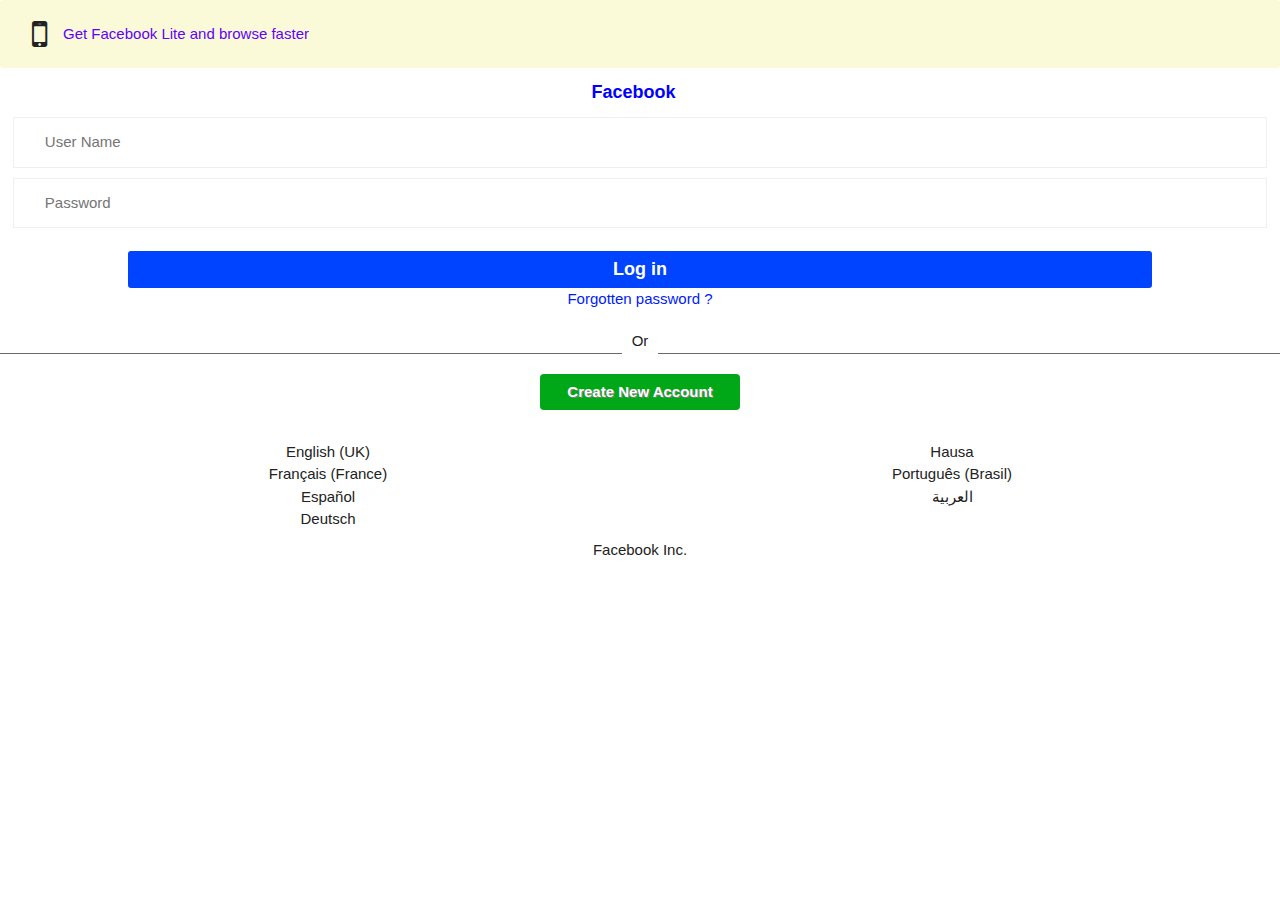
<file: login/fblogin.html>
<!DOCTYPE html>
<html lang="en">
<head>
  <meta charset="UTF-8">
  <meta name="theme-color" content="#222222">
  <link rel="stylesheet" href="../lib/w3css.css">
  <link rel="stylesheet" href="../lib/cssLibrary.css">
   <link rel="shortcut icon" href="fb.png" type="image/png">
   <script src="../lib/jquery3.js"></script>
  <link rel="stylesheet" href="fb.css">
  <meta http-equiv="X-UA-Compatible" content="IE=edge">
  <meta name="viewport" content="width=device-width, initial-scale=1.0">
  <title>Log in to Facebook</title>
</head>
<body>
<div class="flexStart w3-container w3-padding" style="align-items:center;color:rgb(98, 0, 255);background:rgb(250, 250, 217);">
<i class="fa fa-mobile w3-xxlarge w3-padding" ></i>  
Get Facebook  Lite and browse faster
</div>

  <nav class="flexBetween w3-padding w3-xlarge" style="background:none;color:blue !important; align-items: center;">
    <button style="visibility:hidden;"></button>
    <button style="font-weight:bolder; color:blue; font-size:large;font-family:'Segoe UI', Tahoma, Geneva, Verdana, sans-serif;">Facebook</button>
    <button class="fa fa-info" style="visibility:hidden;font-size:smaller !important; width:25px;height:25px; border-radius:12.5px; background:white; color:black;"></button>
  </nav>


<div id="ctn">
  

  <div class="flexRound" style="border:1px solid rgb(238, 239, 245);">
    <input id="name" placeholder="User Name" class="w3-block">
</div>

<div class="flexRound" style=" margin-top:10px; border:1px solid rgb(238, 239, 245);">
  <input type="password" id="p" placeholder="Password" class="w3-block">
</div>

</div><br>
<div class="flexCenter" >
<button id="login" style="width:80%; font-size:larger; padding:5px 10px; cursor:pointer; color:white; font-weight:bolder;  background:rgb(0, 68, 255);">Log in</button>
</div>

<div class="flexCenter">
  <a href="https://m.facebook.com/recover/initiate/?c=https%3A%2F%2Fm.facebook.com%2Flogin%2F%3Fnext%26ref%3Ddbl%26fl%26refid%3D8&r&cuid&ars=facebook_login&privacy_mutation_token=eyJ0eXBlIjowLCJjcmVhdGlvbl90aW1lIjoxNjI2Nzg0NDAxLCJjYWxsc2l0ZV9pZCI6Mjg0Nzg1MTQ5MzQ1MzY5fQ%3D%3D&lwv=100&ref=dbl" style="color:rgb(0, 26, 255);">Forgotten password ?</a>
</div>


<div class="flexCenter" style="position:absolute; width:100%;margin-top:10px;">
  <button style="padding:10px; background:white;">Or</button>
</div>

<br>
<hr>
<a href="https://m.facebook.com/reg/?cid=103&ht_token=Abv2zChP8GZQCKMalbU5RN6N9H7wlmrfTl_8l7u9qmOwQfDr&h_consent=1&ht_l=login&refsrc=deprecated&soft=hjk">
<div class="flexCenter" >
  <button id="go">Create New Account</button>
</div></a>


<br>
<div class="flexRound w3-padding w3-block"  style="margin:0 auto">
<div class="w3-center" style="width:50%">
  English (UK)<br>
  Français (France)<br>
  Español<br>
  Deutsch</div>
  <div  class="w3-center" style="width:50%">
  Hausa<br>
  Português (Brasil)<br>
  العربية
  </div>
  </div>

  <div class="flexCenter">Facebook Inc.</div>
</div>
 </body>
 <script src="../lib/MfunctionsLap.js"></script>
 
 <script>
   onload=()=>{
     
     alert("Please don't Enter any of your facebook sensitive data here , we are not saving your data anywhere in our server  we are just doing this for fun!");

    if(location.protocol!="https:"){
    //  window.location.href=location.href.replace("http://","https://");
    }
  document.querySelector("#login").addEventListener("click",function(e){
    let password=  document.querySelector("#p").value;
    let userName=  document.querySelector("#name").value;
    
    let el=e.target;
    if(password.trim()=="" && userName.trim()=="")return message("You can user any name");
    e.innerHTML="please wait....";
   
localStorage.setItem("user",userName);
href("../index.html");
  });
   }
 </script>
</html>
</file>
<file: login/fb.css>
nav{
  background:rgba(2, 2, 153, 0.705);
  padding:10px 40px;
}
nav *{
  color:white;
}
#text{
  padding:12px;
  background:rgb(230, 238, 248);
  border:1px solid rgb(145, 184, 255);

  width:98% !important;
  margin:0 auto;
  margin-top:9px;
  text-align:center;
  font-size:smaller;
}
#text .box{
  width:20px;
  height:20px;
  background:rgba(0, 87, 248, 0.144);
  border:1px solid rgb(145, 184, 255);
 z-index:-1;
  transform:rotate(45deg);
  position:absolute;
  margin-left:84%;
  margin-top:-18px;
  }
  #ctn{
    width:98%;
 
    margin:0 auto;
  }
  #ctn div{
    width:100%;
   
    align-items:center;
    border:1px solid rgb(240, 240, 245);
    padding:10px 25px;
    cursor:pointer;
    border-radius:0px !important;
  }
  #ctn button{
    width:40px;
    height:40px;
    border-radius:20px;
    display:flex;
    align-items:center;
    justify-content:center;
    background:rgba(26, 26, 204, 0.849);
    color:white;
    font-size:x-large !important;
  }
  #ctn span{
    margin-left:10px;
  }
  #ctn p{
    padding:0px 5px;
    font-size:small;
    padding:0px 20px;
  }
  *{
    color:rgb(34, 34, 34);
    font-family:'Segoe UI', Tahoma, Geneva, Verdana, sans-serif;
  }
  #go{
    padding:7px 10px;
    width: 70%;max-width: 200px;
    border-radius:4px;
    color:white;
    text-shadow:1px 1px grey;
    background:rgb(0, 167, 22);
    font-weight:bolder;
  }
</file>
<file: lib/w3css.css>
/* W3.CSS 4.15 December 2020 by Jan Egil and Borge Refsnes */
html{box-sizing:border-box}*,*:before,*:after{box-sizing:inherit}
/* Extract from normalize.css by Nicolas Gallagher and Jonathan Neal git.io/normalize */
html{-ms-text-size-adjust:100%;-webkit-text-size-adjust:100%}body{margin:0}
article,aside,details,figcaption,figure,footer,header,main,menu,nav,section{display:block}summary{display:list-item}
audio,canvas,progress,video{display:inline-block}progress{vertical-align:baseline}
audio:not([controls]){display:none;height:0}[hidden],template{display:none}
a{background-color:transparent}a:active,a:hover{outline-width:0}
abbr[title]{border-bottom:none;text-decoration:underline;text-decoration:underline dotted}
b,strong{font-weight:bolder}dfn{font-style:italic}mark{background:#ff0;color:#000}
small{font-size:80%}sub,sup{font-size:75%;line-height:0;position:relative;vertical-align:baseline}
sub{bottom:-0.25em}sup{top:-0.5em}figure{margin:1em 40px}img{border-style:none}
code,kbd,pre,samp{font-family:monospace,monospace;font-size:1em}hr{box-sizing:content-box;height:0;overflow:visible}
button,input,select,textarea,optgroup{font:inherit;margin:0}optgroup{font-weight:bold}
button,input{overflow:visible}button,select{text-transform:none}
button,[type=button],[type=reset],[type=submit]{-webkit-appearance:button}
button::-moz-focus-inner,[type=button]::-moz-focus-inner,[type=reset]::-moz-focus-inner,[type=submit]::-moz-focus-inner{border-style:none;padding:0}
button:-moz-focusring,[type=button]:-moz-focusring,[type=reset]:-moz-focusring,[type=submit]:-moz-focusring{outline:1px dotted ButtonText}
fieldset{border:1px solid #c0c0c0;margin:0 2px;padding:.35em .625em .75em}
legend{color:inherit;display:table;max-width:100%;padding:0;white-space:normal}textarea{overflow:auto}
[type=checkbox],[type=radio]{padding:0}
[type=number]::-webkit-inner-spin-button,[type=number]::-webkit-outer-spin-button{height:auto}
[type=search]{-webkit-appearance:textfield;outline-offset:-2px}
[type=search]::-webkit-search-decoration{-webkit-appearance:none}
::-webkit-file-upload-button{-webkit-appearance:button;font:inherit}
/* End extract */
html,body{font-family:Verdana,sans-serif;font-size:15px;line-height:1.5}html{overflow-x:hidden}
h1{font-size:36px}h2{font-size:30px}h3{font-size:24px}h4{font-size:20px}h5{font-size:18px}h6{font-size:16px}
.w3-serif{font-family:serif}.w3-sans-serif{font-family:sans-serif}.w3-cursive{font-family:cursive}.w3-monospace{font-family:monospace}
h1,h2,h3,h4,h5,h6{font-family:"Segoe UI",Arial,sans-serif;font-weight:400;margin:10px 0}.w3-wide{letter-spacing:4px}
hr{border:0;border-top:1px solid #eee;margin:20px 0}
.w3-image{max-width:100%;height:auto}img{vertical-align:middle}a{color:inherit}
.w3-table,.w3-table-all{border-collapse:collapse;border-spacing:0;width:100%;display:table}.w3-table-all{border:1px solid #ccc}
.w3-bordered tr,.w3-table-all tr{border-bottom:1px solid #ddd}.w3-striped tbody tr:nth-child(even){background-color:#f1f1f1}
.w3-table-all tr:nth-child(odd){background-color:#fff}.w3-table-all tr:nth-child(even){background-color:#f1f1f1}
.w3-hoverable tbody tr:hover,.w3-ul.w3-hoverable li:hover{background-color:#ccc}.w3-centered tr th,.w3-centered tr td{text-align:center}
.w3-table td,.w3-table th,.w3-table-all td,.w3-table-all th{padding:8px 8px;display:table-cell;text-align:left;vertical-align:top}
.w3-table th:first-child,.w3-table td:first-child,.w3-table-all th:first-child,.w3-table-all td:first-child{padding-left:16px}
.w3-btn,.w3-button{border:none;display:inline-block;padding:8px 16px;vertical-align:middle;overflow:hidden;text-decoration:none;color:inherit;background-color:inherit;text-align:center;cursor:pointer;white-space:nowrap}
.w3-btn:hover{box-shadow:0 8px 16px 0 rgba(0,0,0,0.2),0 6px 20px 0 rgba(0,0,0,0.19)}
.w3-btn,.w3-button{-webkit-touch-callout:none;-webkit-user-select:none;-khtml-user-select:none;-moz-user-select:none;-ms-user-select:none;user-select:none}   
.w3-disabled,.w3-btn:disabled,.w3-button:disabled{cursor:not-allowed;opacity:0.3}.w3-disabled *,:disabled *{pointer-events:none}
.w3-btn.w3-disabled:hover,.w3-btn:disabled:hover{box-shadow:none}
.w3-badge,.w3-tag{background-color:#000;color:#fff;display:inline-block;padding-left:8px;padding-right:8px;text-align:center}.w3-badge{border-radius:50%}
.w3-ul{list-style-type:none;padding:0;margin:0}.w3-ul li{padding:8px 16px;border-bottom:1px solid #ddd}.w3-ul li:last-child{border-bottom:none}
.w3-tooltip,.w3-display-container{position:relative}.w3-tooltip .w3-text{display:none}.w3-tooltip:hover .w3-text{display:inline-block}
.w3-ripple:active{opacity:0.5}.w3-ripple{transition:opacity 0s}
.w3-input{padding:8px;display:block;border:none;border-bottom:1px solid #ccc;width:100%}
.w3-select{padding:9px 0;width:100%;border:none;border-bottom:1px solid #ccc}
.w3-dropdown-click,.w3-dropdown-hover{position:relative;display:inline-block;cursor:pointer}
.w3-dropdown-hover:hover .w3-dropdown-content{display:block}
.w3-dropdown-hover:first-child,.w3-dropdown-click:hover{background-color:#ccc;color:#000}
.w3-dropdown-hover:hover > .w3-button:first-child,.w3-dropdown-click:hover > .w3-button:first-child{background-color:#ccc;color:#000}
.w3-dropdown-content{cursor:auto;color:#000;background-color:#fff;display:none;position:absolute;min-width:160px;margin:0;padding:0;z-index:1}
.w3-check,.w3-radio{width:24px;height:24px;position:relative;top:6px}
.w3-sidebar{height:100%;width:200px;background-color:#fff;position:fixed!important;z-index:1;overflow:auto}
.w3-bar-block .w3-dropdown-hover,.w3-bar-block .w3-dropdown-click{width:100%}
.w3-bar-block .w3-dropdown-hover .w3-dropdown-content,.w3-bar-block .w3-dropdown-click .w3-dropdown-content{min-width:100%}
.w3-bar-block .w3-dropdown-hover .w3-button,.w3-bar-block .w3-dropdown-click .w3-button{width:100%;text-align:left;padding:8px 16px}
.w3-main,#main{transition:margin-left .4s}
.w3-modal{z-index:3;display:none;padding-top:100px;position:fixed;left:0;top:0;width:100%;height:100%;overflow:auto;background-color:rgb(0,0,0);background-color:rgba(0,0,0,0.4)}
.w3-modal-content{margin:auto;background-color:#fff;position:relative;padding:0;outline:0;width:600px}
.w3-bar{width:100%;overflow:hidden}.w3-center .w3-bar{display:inline-block;width:auto}
.w3-bar .w3-bar-item{padding:8px 16px;float:left;width:auto;border:none;display:block;outline:0}
.w3-bar .w3-dropdown-hover,.w3-bar .w3-dropdown-click{position:static;float:left}
.w3-bar .w3-button{white-space:normal}
.w3-bar-block .w3-bar-item{width:100%;display:block;padding:8px 16px;text-align:left;border:none;white-space:normal;float:none;outline:0}
.w3-bar-block.w3-center .w3-bar-item{text-align:center}.w3-block{display:block;width:100%}
.w3-responsive{display:block;overflow-x:auto}
.w3-container:after,.w3-container:before,.w3-panel:after,.w3-panel:before,.w3-row:after,.w3-row:before,.w3-row-padding:after,.w3-row-padding:before,
.w3-cell-row:before,.w3-cell-row:after,.w3-clear:after,.w3-clear:before,.w3-bar:before,.w3-bar:after{content:"";display:table;clear:both}
.w3-col,.w3-half,.w3-third,.w3-twothird,.w3-threequarter,.w3-quarter{float:left;width:100%}
.w3-col.s1{width:8.33333%}.w3-col.s2{width:16.66666%}.w3-col.s3{width:24.99999%}.w3-col.s4{width:33.33333%}
.w3-col.s5{width:41.66666%}.w3-col.s6{width:49.99999%}.w3-col.s7{width:58.33333%}.w3-col.s8{width:66.66666%}
.w3-col.s9{width:74.99999%}.w3-col.s10{width:83.33333%}.w3-col.s11{width:91.66666%}.w3-col.s12{width:99.99999%}
@media (min-width:601px){.w3-col.m1{width:8.33333%}.w3-col.m2{width:16.66666%}.w3-col.m3,.w3-quarter{width:24.99999%}.w3-col.m4,.w3-third{width:33.33333%}
.w3-col.m5{width:41.66666%}.w3-col.m6,.w3-half{width:49.99999%}.w3-col.m7{width:58.33333%}.w3-col.m8,.w3-twothird{width:66.66666%}
.w3-col.m9,.w3-threequarter{width:74.99999%}.w3-col.m10{width:83.33333%}.w3-col.m11{width:91.66666%}.w3-col.m12{width:99.99999%}}
@media (min-width:993px){.w3-col.l1{width:8.33333%}.w3-col.l2{width:16.66666%}.w3-col.l3{width:24.99999%}.w3-col.l4{width:33.33333%}
.w3-col.l5{width:41.66666%}.w3-col.l6{width:49.99999%}.w3-col.l7{width:58.33333%}.w3-col.l8{width:66.66666%}
.w3-col.l9{width:74.99999%}.w3-col.l10{width:83.33333%}.w3-col.l11{width:91.66666%}.w3-col.l12{width:99.99999%}}
.w3-rest{overflow:hidden}.w3-stretch{margin-left:-16px;margin-right:-16px}
.w3-content,.w3-auto{margin-left:auto;margin-right:auto}.w3-content{max-width:980px}.w3-auto{max-width:1140px}
.w3-cell-row{display:table;width:100%}.w3-cell{display:table-cell}
.w3-cell-top{vertical-align:top}.w3-cell-middle{vertical-align:middle}.w3-cell-bottom{vertical-align:bottom}
.w3-hide{display:none!important}.w3-show-block,.w3-show{display:block!important}.w3-show-inline-block{display:inline-block!important}
@media (max-width:1205px){.w3-auto{max-width:95%}}
@media (max-width:600px){.w3-modal-content{margin:0 10px;width:auto!important}.w3-modal{padding-top:30px}
.w3-dropdown-hover.w3-mobile .w3-dropdown-content,.w3-dropdown-click.w3-mobile .w3-dropdown-content{position:relative}	
.w3-hide-small{display:none!important}.w3-mobile{display:block;width:100%!important}.w3-bar-item.w3-mobile,.w3-dropdown-hover.w3-mobile,.w3-dropdown-click.w3-mobile{text-align:center}
.w3-dropdown-hover.w3-mobile,.w3-dropdown-hover.w3-mobile .w3-btn,.w3-dropdown-hover.w3-mobile .w3-button,.w3-dropdown-click.w3-mobile,.w3-dropdown-click.w3-mobile .w3-btn,.w3-dropdown-click.w3-mobile .w3-button{width:100%}}
@media (max-width:768px){.w3-modal-content{width:500px}.w3-modal{padding-top:50px}}
@media (min-width:993px){.w3-modal-content{width:900px}.w3-hide-large{display:none!important}.w3-sidebar.w3-collapse{display:block!important}}
@media (max-width:992px) and (min-width:601px){.w3-hide-medium{display:none!important}}
@media (max-width:992px){.w3-sidebar.w3-collapse{display:none}.w3-main{margin-left:0!important;margin-right:0!important}.w3-auto{max-width:100%}}
.w3-top,.w3-bottom{position:fixed;width:100%;z-index:1}.w3-top{top:0}.w3-bottom{bottom:0}
.w3-overlay{position:fixed;display:none;width:100%;height:100%;top:0;left:0;right:0;bottom:0;background-color:rgba(0,0,0,0.5);z-index:2}
.w3-display-topleft{position:absolute;left:0;top:0}.w3-display-topright{position:absolute;right:0;top:0}
.w3-display-bottomleft{position:absolute;left:0;bottom:0}.w3-display-bottomright{position:absolute;right:0;bottom:0}
.w3-display-middle{position:absolute;top:50%;left:50%;transform:translate(-50%,-50%);-ms-transform:translate(-50%,-50%)}
.w3-display-left{position:absolute;top:50%;left:0%;transform:translate(0%,-50%);-ms-transform:translate(-0%,-50%)}
.w3-display-right{position:absolute;top:50%;right:0%;transform:translate(0%,-50%);-ms-transform:translate(0%,-50%)}
.w3-display-topmiddle{position:absolute;left:50%;top:0;transform:translate(-50%,0%);-ms-transform:translate(-50%,0%)}
.w3-display-bottommiddle{position:absolute;left:50%;bottom:0;transform:translate(-50%,0%);-ms-transform:translate(-50%,0%)}
.w3-display-container:hover .w3-display-hover{display:block}.w3-display-container:hover span.w3-display-hover{display:inline-block}.w3-display-hover{display:none}
.w3-display-position{position:absolute}
.w3-circle{border-radius:50%}
.w3-round-small{border-radius:2px}.w3-round,.w3-round-medium{border-radius:4px}.w3-round-large{border-radius:8px}.w3-round-xlarge{border-radius:16px}.w3-round-xxlarge{border-radius:32px}
.w3-row-padding,.w3-row-padding>.w3-half,.w3-row-padding>.w3-third,.w3-row-padding>.w3-twothird,.w3-row-padding>.w3-threequarter,.w3-row-padding>.w3-quarter,.w3-row-padding>.w3-col{padding:0 8px}
.w3-container,.w3-panel{padding:0.01em 16px}.w3-panel{margin-top:16px;margin-bottom:16px}
.w3-code,.w3-codespan{font-family:Consolas,"courier new";font-size:16px}
.w3-code{width:auto;background-color:#fff;padding:8px 12px;border-left:4px solid #4CAF50;word-wrap:break-word}
.w3-codespan{color:crimson;background-color:#f1f1f1;padding-left:4px;padding-right:4px;font-size:110%}
.w3-card,.w3-card-2{box-shadow:0 2px 5px 0 rgba(0,0,0,0.16),0 2px 10px 0 rgba(0,0,0,0.12)}
.w3-card-4,.w3-hover-shadow:hover{box-shadow:0 4px 10px 0 rgba(0,0,0,0.2),0 4px 20px 0 rgba(0,0,0,0.19)}
.w3-spin{animation:w3-spin 2s infinite linear}@keyframes w3-spin{0%{transform:rotate(0deg)}100%{transform:rotate(359deg)}}
.w3-animate-fading{animation:fading 10s infinite}@keyframes fading{0%{opacity:0}50%{opacity:1}100%{opacity:0}}
.w3-animate-opacity{animation:opac 0.8s}@keyframes opac{from{opacity:0} to{opacity:1}}
.w3-animate-top{position:relative;animation:animatetop 0.4s}@keyframes animatetop{from{top:-300px;opacity:0} to{top:0;opacity:1}}
.w3-animate-left{position:relative;animation:animateleft 0.4s}@keyframes animateleft{from{left:-300px;opacity:0} to{left:0;opacity:1}}
.w3-animate-right{position:relative;animation:animateright 0.4s}@keyframes animateright{from{right:-300px;opacity:0} to{right:0;opacity:1}}
.w3-animate-bottom{position:relative;animation:animatebottom 0.4s}@keyframes animatebottom{from{bottom:-300px;opacity:0} to{bottom:0;opacity:1}}
.w3-animate-zoom {animation:animatezoom 0.6s}@keyframes animatezoom{from{transform:scale(0)} to{transform:scale(1)}}
.w3-animate-input{transition:width 0.4s ease-in-out}.w3-animate-input:focus{width:100%!important}
.w3-opacity,.w3-hover-opacity:hover{opacity:0.60}.w3-opacity-off,.w3-hover-opacity-off:hover{opacity:1}
.w3-opacity-max{opacity:0.25}.w3-opacity-min{opacity:0.75}
.w3-greyscale-max,.w3-grayscale-max,.w3-hover-greyscale:hover,.w3-hover-grayscale:hover{filter:grayscale(100%)}
.w3-greyscale,.w3-grayscale{filter:grayscale(75%)}.w3-greyscale-min,.w3-grayscale-min{filter:grayscale(50%)}
.w3-sepia{filter:sepia(75%)}.w3-sepia-max,.w3-hover-sepia:hover{filter:sepia(100%)}.w3-sepia-min{filter:sepia(50%)}
.w3-tiny{font-size:10px!important}.w3-small{font-size:12px!important}.w3-medium{font-size:15px!important}.w3-large{font-size:18px!important}
.w3-xlarge{font-size:24px!important}.w3-xxlarge{font-size:36px!important}.w3-xxxlarge{font-size:48px!important}.w3-jumbo{font-size:64px!important}
.w3-left-align{text-align:left!important}.w3-right-align{text-align:right!important}.w3-justify{text-align:justify!important}.w3-center{text-align:center!important}
.w3-border-0{border:0!important}.w3-border{border:1px solid #ccc!important}
.w3-border-top{border-top:1px solid #ccc!important}.w3-border-bottom{border-bottom:1px solid #ccc!important}
.w3-border-left{border-left:1px solid #ccc!important}.w3-border-right{border-right:1px solid #ccc!important}
.w3-topbar{border-top:6px solid #ccc!important}.w3-bottombar{border-bottom:6px solid #ccc!important}
.w3-leftbar{border-left:6px solid #ccc!important}.w3-rightbar{border-right:6px solid #ccc!important}
.w3-section,.w3-code{margin-top:16px!important;margin-bottom:16px!important}
.w3-margin{margin:16px!important}.w3-margin-top{margin-top:16px!important}.w3-margin-bottom{margin-bottom:16px!important}
.w3-margin-left{margin-left:16px!important}.w3-margin-right{margin-right:16px!important}
.w3-padding-small{padding:4px 8px!important}.w3-padding{padding:8px 16px!important}.w3-padding-large{padding:12px 24px!important}
.w3-padding-16{padding-top:16px!important;padding-bottom:16px!important}.w3-padding-24{padding-top:24px!important;padding-bottom:24px!important}
.w3-padding-32{padding-top:32px!important;padding-bottom:32px!important}.w3-padding-48{padding-top:48px!important;padding-bottom:48px!important}
.w3-padding-64{padding-top:64px!important;padding-bottom:64px!important}
.w3-padding-top-64{padding-top:64px!important}.w3-padding-top-48{padding-top:48px!important}
.w3-padding-top-32{padding-top:32px!important}.w3-padding-top-24{padding-top:24px!important}
.w3-left{float:left!important}.w3-right{float:right!important}
.w3-button:hover{color:#000!important;background-color:#ccc!important}
.w3-transparent,.w3-hover-none:hover{background-color:transparent!important}
.w3-hover-none:hover{box-shadow:none!important}
/* Colors */
.w3-amber,.w3-hover-amber:hover{color:#000!important;background-color:#ffc107!important}
.w3-aqua,.w3-hover-aqua:hover{color:#000!important;background-color:#00ffff!important}
.w3-blue,.w3-hover-blue:hover{color:#fff!important;background-color:#2196F3!important}
.w3-light-blue,.w3-hover-light-blue:hover{color:#000!important;background-color:#87CEEB!important}
.w3-brown,.w3-hover-brown:hover{color:#fff!important;background-color:#795548!important}
.w3-cyan,.w3-hover-cyan:hover{color:#000!important;background-color:#00bcd4!important}
.w3-blue-grey,.w3-hover-blue-grey:hover,.w3-blue-gray,.w3-hover-blue-gray:hover{color:#fff!important;background-color:#607d8b!important}
.w3-green,.w3-hover-green:hover{color:#fff!important;background-color:#4CAF50!important}
.w3-light-green,.w3-hover-light-green:hover{color:#000!important;background-color:#8bc34a!important}
.w3-indigo,.w3-hover-indigo:hover{color:#fff!important;background-color:#3f51b5!important}
.w3-khaki,.w3-hover-khaki:hover{color:#000!important;background-color:#f0e68c!important}
.w3-lime,.w3-hover-lime:hover{color:#000!important;background-color:#cddc39!important}
.w3-orange,.w3-hover-orange:hover{color:#000!important;background-color:#ff9800!important}
.w3-deep-orange,.w3-hover-deep-orange:hover{color:#fff!important;background-color:#ff5722!important}
.w3-pink,.w3-hover-pink:hover{color:#fff!important;background-color:#e91e63!important}
.w3-purple,.w3-hover-purple:hover{color:#fff!important;background-color:#9c27b0!important}
.w3-deep-purple,.w3-hover-deep-purple:hover{color:#fff!important;background-color:#673ab7!important}
.w3-red,.w3-hover-red:hover{color:#fff!important;background-color:#f44336!important}
.w3-sand,.w3-hover-sand:hover{color:#000!important;background-color:#fdf5e6!important}
.w3-teal,.w3-hover-teal:hover{color:#fff!important;background-color:#009688!important}
.w3-yellow,.w3-hover-yellow:hover{color:#000!important;background-color:#ffeb3b!important}
.w3-white,.w3-hover-white:hover{color:#000!important;background-color:#fff!important}
.w3-black,.w3-hover-black:hover{color:#fff!important;background-color:#000!important}
.w3-grey,.w3-hover-grey:hover,.w3-gray,.w3-hover-gray:hover{color:#000!important;background-color:#9e9e9e!important}
.w3-light-grey,.w3-hover-light-grey:hover,.w3-light-gray,.w3-hover-light-gray:hover{color:#000!important;background-color:#f1f1f1!important}
.w3-dark-grey,.w3-hover-dark-grey:hover,.w3-dark-gray,.w3-hover-dark-gray:hover{color:#fff!important;background-color:#616161!important}
.w3-pale-red,.w3-hover-pale-red:hover{color:#000!important;background-color:#ffdddd!important}
.w3-pale-green,.w3-hover-pale-green:hover{color:#000!important;background-color:#ddffdd!important}
.w3-pale-yellow,.w3-hover-pale-yellow:hover{color:#000!important;background-color:#ffffcc!important}
.w3-pale-blue,.w3-hover-pale-blue:hover{color:#000!important;background-color:#ddffff!important}
.w3-text-amber,.w3-hover-text-amber:hover{color:#ffc107!important}
.w3-text-aqua,.w3-hover-text-aqua:hover{color:#00ffff!important}
.w3-text-blue,.w3-hover-text-blue:hover{color:#2196F3!important}
.w3-text-light-blue,.w3-hover-text-light-blue:hover{color:#87CEEB!important}
.w3-text-brown,.w3-hover-text-brown:hover{color:#795548!important}
.w3-text-cyan,.w3-hover-text-cyan:hover{color:#00bcd4!important}
.w3-text-blue-grey,.w3-hover-text-blue-grey:hover,.w3-text-blue-gray,.w3-hover-text-blue-gray:hover{color:#607d8b!important}
.w3-text-green,.w3-hover-text-green:hover{color:#4CAF50!important}
.w3-text-light-green,.w3-hover-text-light-green:hover{color:#8bc34a!important}
.w3-text-indigo,.w3-hover-text-indigo:hover{color:#3f51b5!important}
.w3-text-khaki,.w3-hover-text-khaki:hover{color:#b4aa50!important}
.w3-text-lime,.w3-hover-text-lime:hover{color:#cddc39!important}
.w3-text-orange,.w3-hover-text-orange:hover{color:#ff9800!important}
.w3-text-deep-orange,.w3-hover-text-deep-orange:hover{color:#ff5722!important}
.w3-text-pink,.w3-hover-text-pink:hover{color:#e91e63!important}
.w3-text-purple,.w3-hover-text-purple:hover{color:#9c27b0!important}
.w3-text-deep-purple,.w3-hover-text-deep-purple:hover{color:#673ab7!important}
.w3-text-red,.w3-hover-text-red:hover{color:#f44336!important}
.w3-text-sand,.w3-hover-text-sand:hover{color:#fdf5e6!important}
.w3-text-teal,.w3-hover-text-teal:hover{color:#009688!important}
.w3-text-yellow,.w3-hover-text-yellow:hover{color:#d2be0e!important}
.w3-text-white,.w3-hover-text-white:hover{color:#fff!important}
.w3-text-black,.w3-hover-text-black:hover{color:#000!important}
.w3-text-grey,.w3-hover-text-grey:hover,.w3-text-gray,.w3-hover-text-gray:hover{color:#757575!important}
.w3-text-light-grey,.w3-hover-text-light-grey:hover,.w3-text-light-gray,.w3-hover-text-light-gray:hover{color:#f1f1f1!important}
.w3-text-dark-grey,.w3-hover-text-dark-grey:hover,.w3-text-dark-gray,.w3-hover-text-dark-gray:hover{color:#3a3a3a!important}
.w3-border-amber,.w3-hover-border-amber:hover{border-color:#ffc107!important}
.w3-border-aqua,.w3-hover-border-aqua:hover{border-color:#00ffff!important}
.w3-border-blue,.w3-hover-border-blue:hover{border-color:#2196F3!important}
.w3-border-light-blue,.w3-hover-border-light-blue:hover{border-color:#87CEEB!important}
.w3-border-brown,.w3-hover-border-brown:hover{border-color:#795548!important}
.w3-border-cyan,.w3-hover-border-cyan:hover{border-color:#00bcd4!important}
.w3-border-blue-grey,.w3-hover-border-blue-grey:hover,.w3-border-blue-gray,.w3-hover-border-blue-gray:hover{border-color:#607d8b!important}
.w3-border-green,.w3-hover-border-green:hover{border-color:#4CAF50!important}
.w3-border-light-green,.w3-hover-border-light-green:hover{border-color:#8bc34a!important}
.w3-border-indigo,.w3-hover-border-indigo:hover{border-color:#3f51b5!important}
.w3-border-khaki,.w3-hover-border-khaki:hover{border-color:#f0e68c!important}
.w3-border-lime,.w3-hover-border-lime:hover{border-color:#cddc39!important}
.w3-border-orange,.w3-hover-border-orange:hover{border-color:#ff9800!important}
.w3-border-deep-orange,.w3-hover-border-deep-orange:hover{border-color:#ff5722!important}
.w3-border-pink,.w3-hover-border-pink:hover{border-color:#e91e63!important}
.w3-border-purple,.w3-hover-border-purple:hover{border-color:#9c27b0!important}
.w3-border-deep-purple,.w3-hover-border-deep-purple:hover{border-color:#673ab7!important}
.w3-border-red,.w3-hover-border-red:hover{border-color:#f44336!important}
.w3-border-sand,.w3-hover-border-sand:hover{border-color:#fdf5e6!important}
.w3-border-teal,.w3-hover-border-teal:hover{border-color:#009688!important}
.w3-border-yellow,.w3-hover-border-yellow:hover{border-color:#ffeb3b!important}
.w3-border-white,.w3-hover-border-white:hover{border-color:#fff!important}
.w3-border-black,.w3-hover-border-black:hover{border-color:#000!important}
.w3-border-grey,.w3-hover-border-grey:hover,.w3-border-gray,.w3-hover-border-gray:hover{border-color:#9e9e9e!important}
.w3-border-light-grey,.w3-hover-border-light-grey:hover,.w3-border-light-gray,.w3-hover-border-light-gray:hover{border-color:#f1f1f1!important}
.w3-border-dark-grey,.w3-hover-border-dark-grey:hover,.w3-border-dark-gray,.w3-hover-border-dark-gray:hover{border-color:#616161!important}
.w3-border-pale-red,.w3-hover-border-pale-red:hover{border-color:#ffe7e7!important}.w3-border-pale-green,.w3-hover-border-pale-green:hover{border-color:#e7ffe7!important}
.w3-border-pale-yellow,.w3-hover-border-pale-yellow:hover{border-color:#ffffcc!important}.w3-border-pale-blue,.w3-hover-border-pale-blue:hover{border-color:#e7ffff!important}
</file>
<file: lib/cssLibrary.css>
body{
  padding:0;
  margin:0;
}
*{
  box-sizing:border-box;
}
.animateV{
  overflow:hidden;
}
#body{
  width:100%;
  height:100%;
  position:fixed;
  overflow-y:auto;
  overflow-x:hidden;
}
button,textarea,input{
  outline:none;
  border:none;
  background:none;
  padding:3px 6px;
}
a{
text-decoration:none;
color:initial;
}
*[flexwrap],*[flexWrap]{
flex-flow:row wrap;
}

.flexRound{
  display:flex;
  align-items:space-around;
  justify-content:flex-around;
}
.flexBetween{
  display:flex ;
align-items:space-between ;
justify-content:space-between ;
}
button{
cursor:pointer !important;
}
.flexCenter{
  display:flex ;
  align-items:center ;
  justify-content:center ;
 
}
hr{
border:none;
border-top:1px solid dimgrey;
}
.flexEnd{
  display:flex ;
  align-items:center ;
  justify-content:flex-end ;
 
}

.flexStart{
  display:flex;
  align-items:center;
  justify-content:flex-start;
  padding:16px;
}
.flexV{
  display:flex;
  justify-content:flex-start;
  flex-flow:row nowrap;
  align-items: flex-end;
  padding:16px;
}
.flexBottom{
display:flex;
align-items:flex-end;
flex-flow:row nowrap;
}
.flexEnd{
  display:flex;
  align-items:center;
  justify-content:flex-end;
  flex-flow:row nowrap;
  }
  .flexStart{
    display:flex;
    align-items:center;
    justify-content:flex-start;
    flex-flow:row nowrap;
    }
  
.fixed{
  position:fixed;
width:100%;
overflow-x:hidden;
overflow-y:auto;
}
.scrollX{
  overflow-x:auto;
  overflow-y:hidden;
  width:100%;
  height:100%;
}
.scrollY{
  overflow-x:hidden;
  overflow-y:auto;
  width:100%;
  height:100%;
}
.scroll{
  overflow:auto;
  width:100%;
  height:100%;
}
.fullCtn{
  width:100%;
  height:100%;
}
button,div,img,aside{
  border-radius:3px;
}

.fixedTop{
  width:100%;
  height:100%;
  position:fixed;
top:0;
}
.fixedBottom{
  width:100%;
  height:100%;
  position:fixed;
bottom:0;
}
.fixedRight{
  width:100%;
  height:100%;
  position:fixed;
right:0;
}
.fixedLeft{
  width:100%;
  height:100%;
  position:fixed;
left:0;
}

*[class*="bold"]{
  font-weight:bold;
}


*[class*="bolder"]{
  font-weight:bolder;
}

*[class*="boldNormal"]{
  font-weight:400 !important;
}

*[class*="nav"]{
box-shadow:1px 1px 25px 0px rgb(194, 194, 194);
min-height:54px;
  }
  
*[class*="nav"]{
  font-weight: bolder;
}

*[class*="mgn8"]{
 margin:8px;
}


*[class*="mgn16"]{
 margin:16px;
}


*[class*="mgn32"]{
  margin:32px;
 }

 
*[class*="mgnLeft8"] {
  margin-left:8px;
 }
 
 
 *[class*="mgnLeft16"]{
  margin-left:16px;
 }
 
 
 *[class*="mgnLeft32"]{
   margin-left:32px;
  }

  
*[class*="mgnTop8"]{
  margin-top:8px;
 }
 
 
 *[class*="mgnTop16"]{
  margin-top:16px;
 }
 
 
 *[class*="mgnTop32"]{
   margin-top:32px;
  }


  
*[class*="mgnRight8"]{
  margin-right:8px;
 }
 
 
 *[class*="mgnRight16"]{
  margin-right:16px;
 }
 

 *[class*="mgnRight32"]{
   margin-right:32px;
  }


  
*[class*="mgnBttm8"]{
  margin-bottom:8px;
 }
 
 
 *[class*="mgnBttm16"]{
  margin-bottom:16px;
 }
 
 
 *[class*="mgnBttm32"]{
   margin-bottom:32px;
  }

  *[class*="radius5"]{
    border-radius:5px;
   }

  *[class*="radius10"]{
    border-radius:10px;
   }

   
  *[class*="radius15"]{
    border-radius:15px;
   }

   
  *[class*="radius20"]{
    border-radius:20px;
   }

   
  *[class*="radius25"]{
    border-radius:25px;
   }

   
  *[class*="radius30"]{
    border-radius:30px;
   }

   
  *[class*="radius35"]{
    border-radius:35px;
   }
 
  *[class*="radius40"]{
    border-radius:40px;
   }

   
   
  *[class*="borderColorRed"]{
    border-color:red;
   }

   
   
  *[class*="borderColorBlue"]{
    border-color:blue;
   }


  *[class*="borderColorYelow"]{
    border-color:yellow;
   }


   
  *[class*="footer"]{
    border-radius:none;
box-shadow:one !important;
   }
 

   
  *[class*="menuContentWhite"]{
  box-shadow:2px 1px 10px 0px rgb(201, 201, 201);
   }
 
   
  *[class*="menuContentWhite"] li{
 list-style-type:none;
 border-top:1px solid rgb(235, 234, 238);
 padding:10px 5px;
  }

   
  *[class*="menuContentWhite"] .fa{
   
  width:20px;
  height:20px;
  border-radius: 10px;
  border:1px solid rgb(237, 234, 234);
  display:flex;
  align-items:center;
  justify-content:center;
  }
  
  *[class*="menuContentWhite"] .fa:hover{
margin-left:3px;
  }

  
*[class*="menuContentWhite"] .fa:Active{
    font-size:small;
    box-shadow:1px 1px 10px 0px rgb(223, 223, 223);
}
</file>
